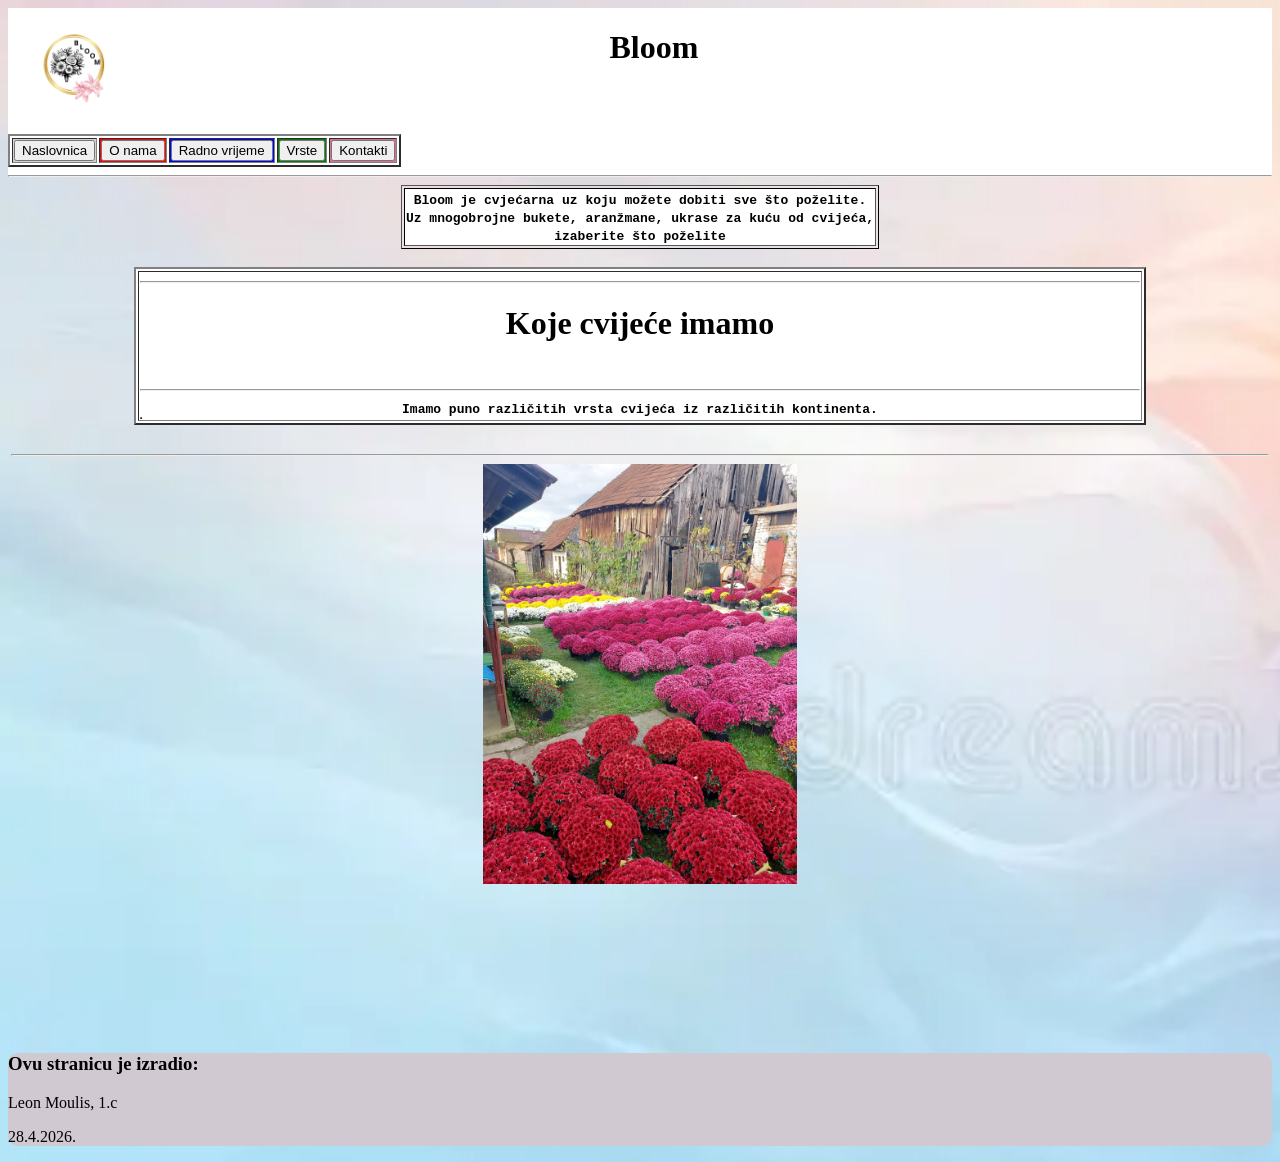
<file: gotova stranica bloom-20260526T140212Z-3-001/gotova stranica bloom/index.html>
<!DOCTYPE html>
<html>
<head>
<title>Cvjećarna Bloom</title>
<meta charset="UTF-8">
<link rel="stylesheet" href="back2.css">
</head>
<div style="background-color:white">
<head align="center">
<div class="F">
<img id="2" src="B.png" height="10%" width="10%">
<h1>Bloom</h1>
</div>
</head>
<head>
<table style="background-color:#FFFFFF" border="2">
<tbody style="background-color:lightgray">
 <tr>
  <th><button>Naslovnica</button></th>
  <th style="background-color:red"><a href="onama.html"><button>O nama</button></a></th>
  <th style="background-color:blue"><a href="radnovrijemebloom.html"><button>Radno vrijeme</button></a></th>
  <th style="background-color:green"><a href="bloom1.html"><button>Vrste</button></a></th>
  <th style="background-color:palevioletred"><a href="kontakti.html"><button>Kontakti</button></a></th>
 </tr>
</tbody>
</table>
</head>
<hr>
</div>
<body>
<head>
  <tbody>
   <tr>
   <th width="3000">
   <table class="clr" align="center" border="1">
   <tbody style="background-color:white">
    <tr>
	<th><tt>Bloom je cvjećarna uz koju možete dobiti sve što poželite.<br> Uz mnogobrojne bukete, aranžmane, ukrase za kuću od cvijeća, <br>izaberite što poželite</tt></th>
     </tr>
   </tbody>
   </table>
  </table>
 <br>
  <body>
<head>
 <table align="center" style="background-color:#FFFFFF" border="2">
  <tbody>
   <th width="1000">
   <table border="1">
   <tbody style="background-color:white">
    <tr>
    <hr><h1 align="center">Koje cvijeće imamo</h1></hr>
	<br>
	<hr><tt>Imamo puno različitih vrsta cvijeća iz različitih kontinenta.</tt></hr>
	</th>
   </tr>
  </tbody>
  </tbody>
 </table>
 </table>
</head>
<head>
 <table>
  <tbody>
	<br>
	<th width="fixed">
	<hr><img src="cvijece5.jpg" class="cv"></hr>
    </tr>
   </tbody>
   </table>
  </th>
</body>
<body>
<br>
<br>
<br>
<br>
<br>
<br>
<br>
<br>
<footer>
<div id="end">
<h3>Ovu stranicu je izradio:</h3>
<p>Leon Moulis, 1.c</p>
<p>28.4.2026.</p>
</div>
</footer>
</body>
</html>
</file>
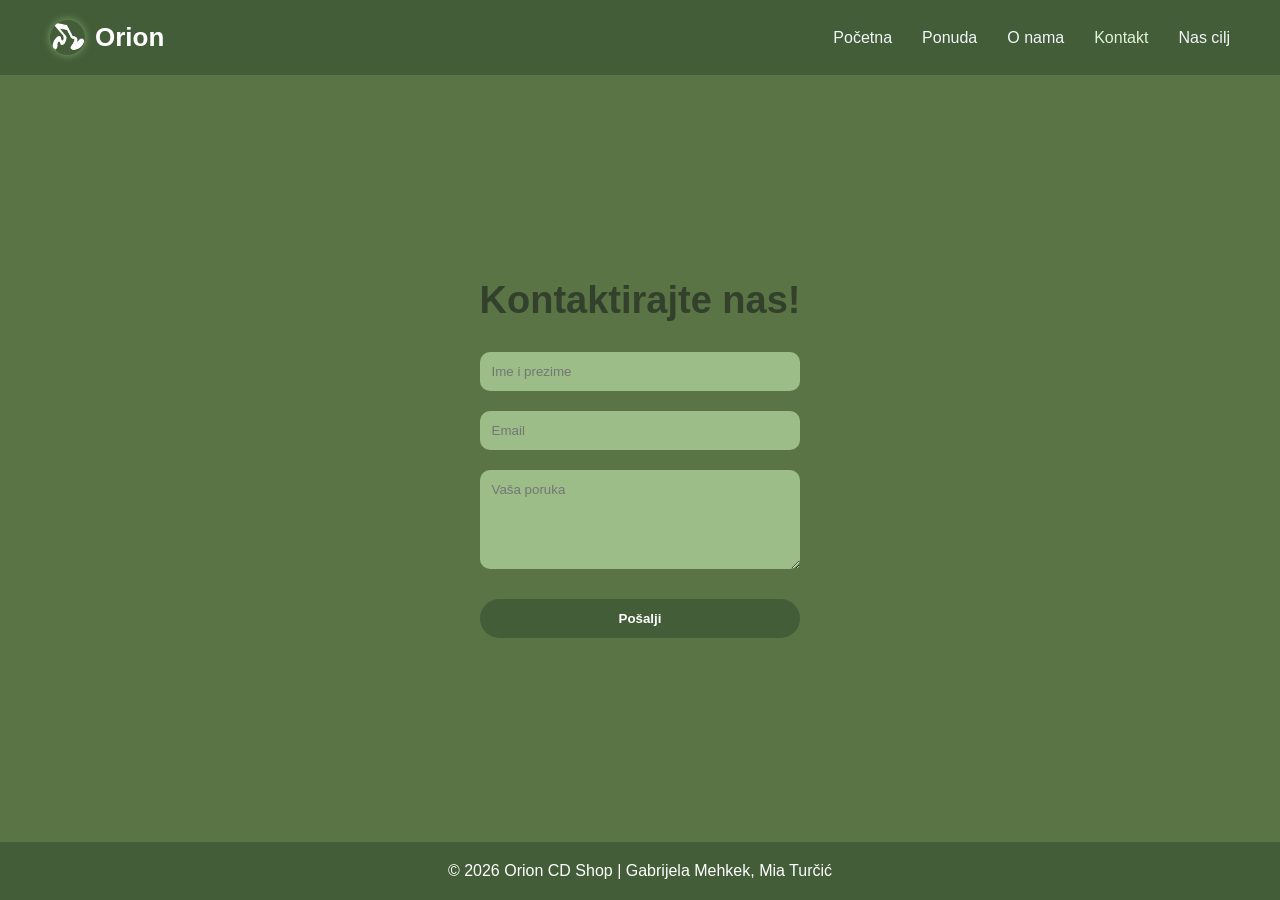
<file: kontakt.html>
<!DOCTYPE html>
<head>
    <title>Kontakt | SoundWave</title>
    <link rel="stylesheet" href="cdshop.css">
</head>
<body>

<header>
    <div class="logo">
    <img src="logoorion.png" alt="Orion logo">
    <span>Orion</span>
    </div>
    <nav>
        <ul>
            <li><a href="pocetnastranicashoporion.html">Početna</a></li>
            <li><a href="ponuda.html">Ponuda</a></li>
            <li><a href="onama.html">O nama</a></li>
            <li><a href="kontakt.html" class="active">Kontakt</a></li>
            <li><a href="nascilj.html">Nas cilj</a></li>
        </ul>
    </nav>
</header>

<section class="contact">
    <h1>Kontaktirajte nas!</h1>
    <form>
        <input type="text" placeholder="Ime i prezime" required>
        <input type="email" placeholder="Email" required>
        <textarea placeholder="Vaša poruka" rows="5" required></textarea>
        <button type="submit">Pošalji</button>
    </form>
</section>

<footer>
    <p>© 2026 Orion CD Shop | Gabrijela Mehkek, Mia Turčić</p>
</footer>

</body>
</html>
</file>
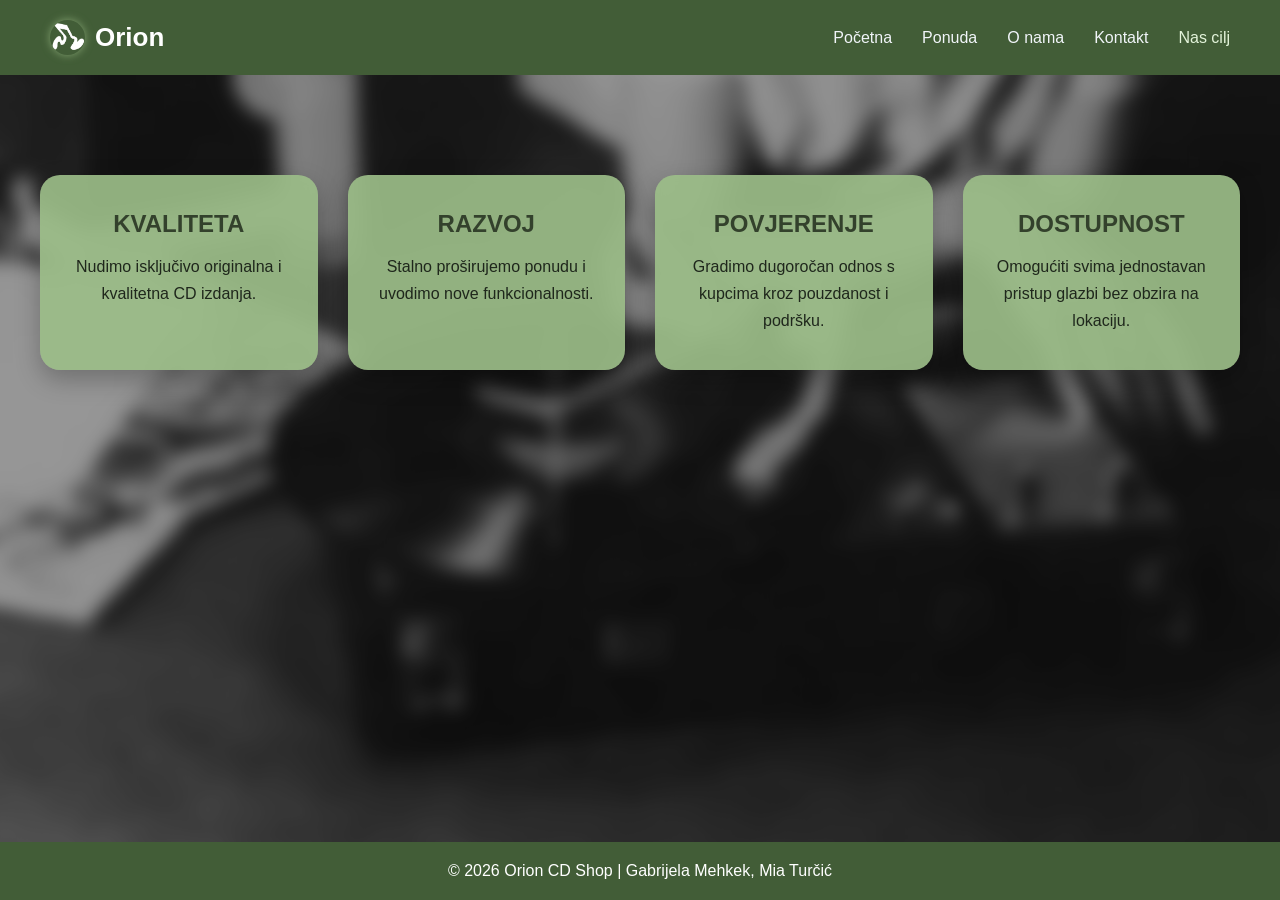
<file: nascilj.html>
<!DOCTYPE html>
<html>
    <head> 
    <title>Naš cilj | Orion</title>
    <link rel="stylesheet" href="cdshop.css">
    </head>
    <body>
    <header>
    <div class="logo">
    <img src="logoorion.png" alt="Orion logo">
    <span>Orion</span>
    </div>
    <nav>
        <ul>
            <li><a href="pocetnastranicashoporion.html">Početna</a></li>
            <li><a href="ponuda.html">Ponuda</a></li>
            <li><a href="onama.html">O nama</a></li>
            <li><a href="kontakt.html">Kontakt</a></li>
            <li><a href="nascilj.html" class="active">Nas cilj</a></li>
        </ul>
    </nav>
</header>
<section class="goal">
    <div class="goal-bg"></div>

    <div class="goal-container">

        <div class="goal-box">
            <h3>KVALITETA</h3>
            <p>Nudimo isključivo originalna i kvalitetna CD izdanja.</p>
        </div>

        <div class="goal-box">
            <h3>RAZVOJ</h3>
            <p>Stalno proširujemo ponudu i uvodimo nove funkcionalnosti.</p>
        </div>

        <div class="goal-box">
            <h3>POVJERENJE</h3>
            <p>Gradimo dugoročan odnos s kupcima kroz pouzdanost i podršku.</p>
        </div>

        <div class="goal-box">
            <h3>DOSTUPNOST</h3>
            <p>Omogućiti svima jednostavan pristup glazbi bez obzira na lokaciju.</p>
        </div>

    </div>
</section>


<footer>
    <p>© 2026 Orion CD Shop | Gabrijela Mehkek, Mia Turčić</p>
</footer>

</body>
</html>
</file>
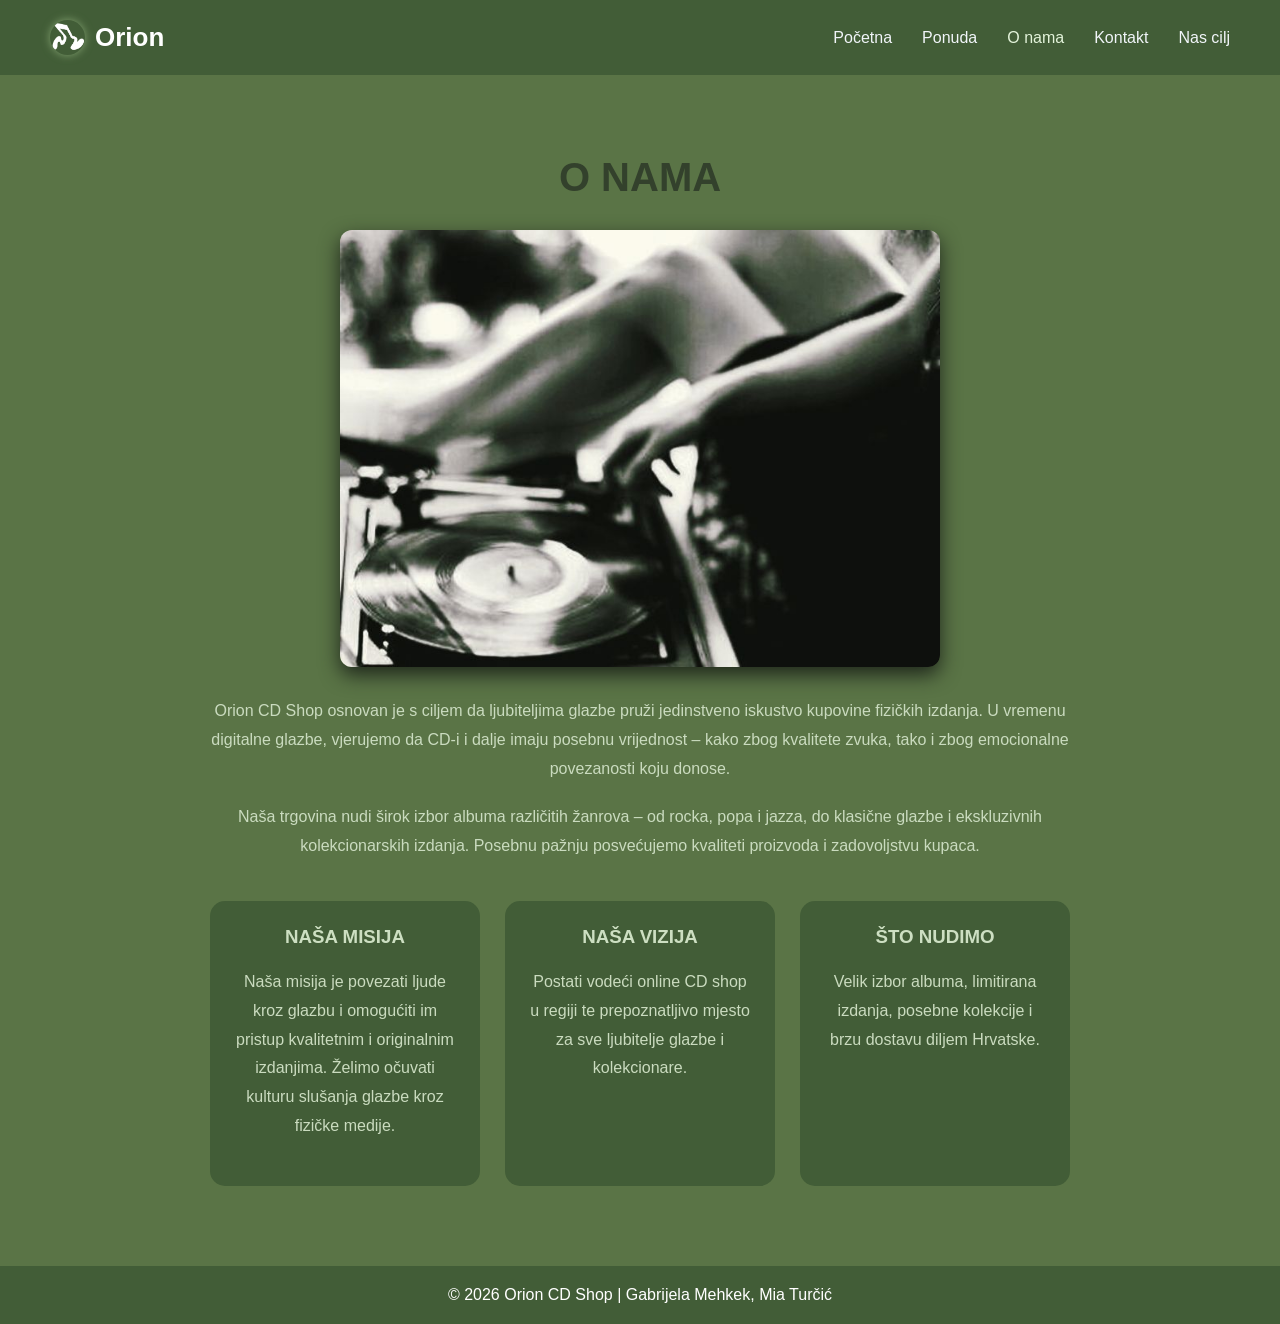
<file: onama.html>
<!DOCTYPE html>
<html>
<head>
    <title>O nama | SoundWave</title>
    <link rel="stylesheet" href="cdshop.css">
</head>
<body>

<header>
     <div class="logo">
    <img src="logoorion.png" alt="Orion logo">
    <span>Orion</span>
    </div>
    <nav>
        <ul>
           <li><a href="pocetnastranicashoporion.html">Početna</a></li>
            <li><a href="ponuda.html">Ponuda</a></li>
            <li><a href="onama.html" class="active">O nama</a></li>
            <li><a href="kontakt.html">Kontakt</a></li>
            <li><a href="nascilj.html">Nas cilj</a></li>
        </ul>
    </nav>
</header>

<section class="about">
    <h1>O NAMA</h1>

    <img src="cd.jpg" alt="Naša trgovina" class="about-img">

    <p>
        Orion CD Shop osnovan je s ciljem da ljubiteljima glazbe pruži jedinstveno iskustvo kupovine fizičkih izdanja.
        U vremenu digitalne glazbe, vjerujemo da CD-i i dalje imaju posebnu vrijednost – kako zbog kvalitete zvuka,
        tako i zbog emocionalne povezanosti koju donose.
    </p>

    <p>
        Naša trgovina nudi širok izbor albuma različitih žanrova – od rocka, popa i jazza, do klasične glazbe i
        ekskluzivnih kolekcionarskih izdanja. Posebnu pažnju posvećujemo kvaliteti proizvoda i zadovoljstvu kupaca.
    </p>

    <div class="about-grid">
        <div class="about-card">
            <h3>NAŠA MISIJA</h3>
            <p>
                Naša misija je povezati ljude kroz glazbu i omogućiti im pristup kvalitetnim i originalnim izdanjima.
                Želimo očuvati kulturu slušanja glazbe kroz fizičke medije.
            </p>
        </div>

        <div class="about-card">
            <h3>NAŠA VIZIJA</h3>
            <p>
                Postati vodeći online CD shop u regiji te prepoznatljivo mjesto za sve ljubitelje glazbe i kolekcionare.
            </p>
        </div>

        <div class="about-card">
            <h3>ŠTO NUDIMO</h3>
            <p>
                Velik izbor albuma, limitirana izdanja, posebne kolekcije i brzu dostavu diljem Hrvatske.
            </p>
        </div>

</section>

<footer>
    <p>© 2026 Orion CD Shop | Gabrijela Mehkek, Mia Turčić</p>
</footer>

</body>
</html>
</file>
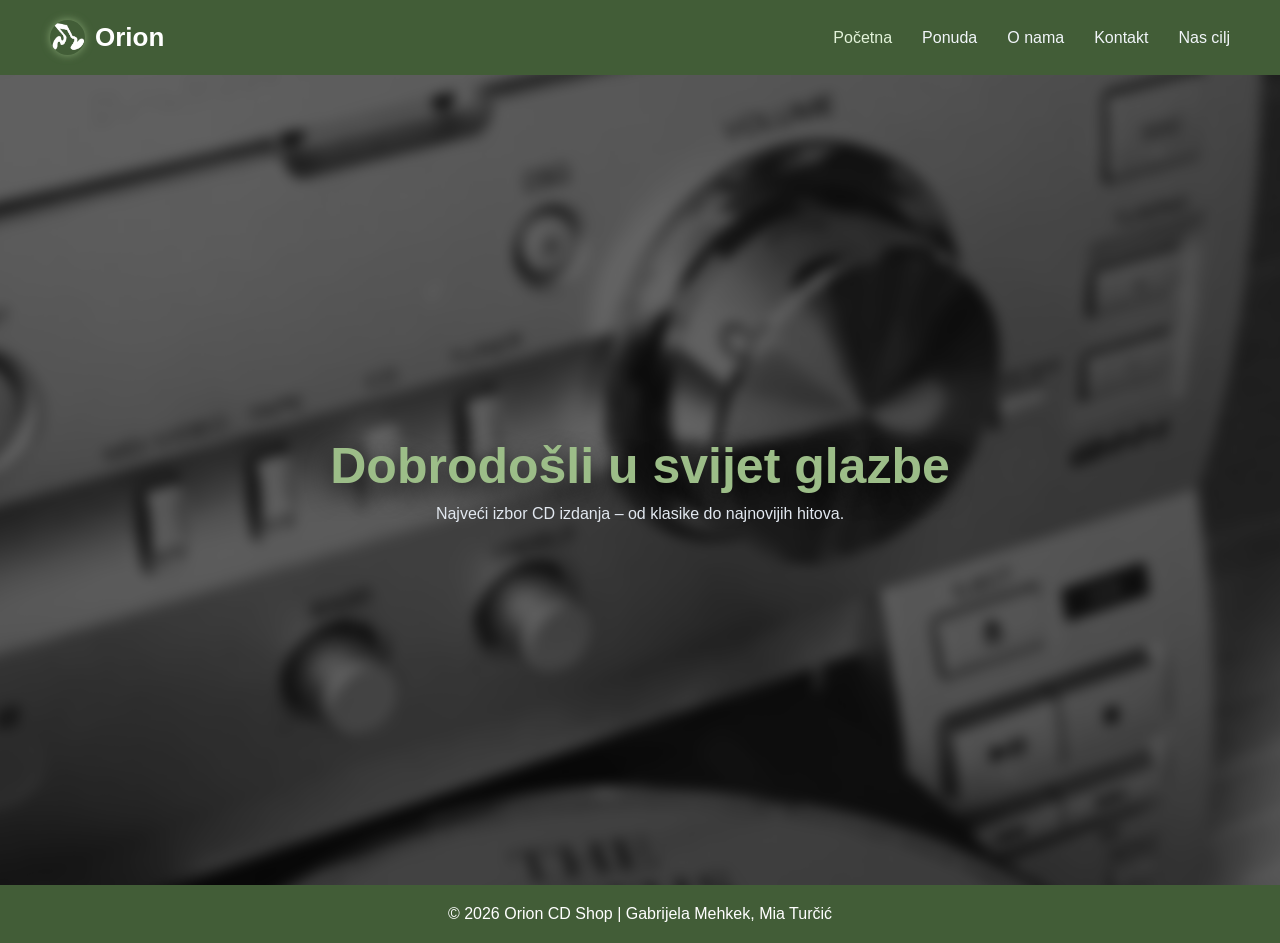
<file: pocetnastranicashoporion.html>
<!DOCTYPE html>
<head>
    <meta name="viewport" content="width=device-width, initial-scale=1.0">
    <title>SoundWave CD Shop</title>
    <link rel="stylesheet" href="cdshop.css">
</head>
<body>

<header>
    <div class="logo">
    <img src="logoorion.png" alt="Orion logo">
    <span>Orion</span>
    </div>
    <nav>
        <ul>
            <li><a href="pocetnastranicashoporion.html" class="active">Početna</a></li>
            <li><a href="ponuda.html">Ponuda</a></li>
            <li><a href="onama.html">O nama</a></li>
            <li><a href="kontakt.html">Kontakt</a></li>
            <li><a href="nascilj.html">Nas cilj</a></li>
        </ul>
    </nav>
</header>

<section class="hero">
    <div class="hero-text">
        <h1>Dobrodošli u svijet glazbe</h1>
        <p>Najveći izbor CD izdanja – od klasike do najnovijih hitova.</p>
        <a href="thesmijts.jpg"></a>
    </div>
</section>



<footer>
    <p>© 2026 Orion CD Shop | Gabrijela Mehkek, Mia Turčić</p>
</footer>

</body>
</html>
</file>
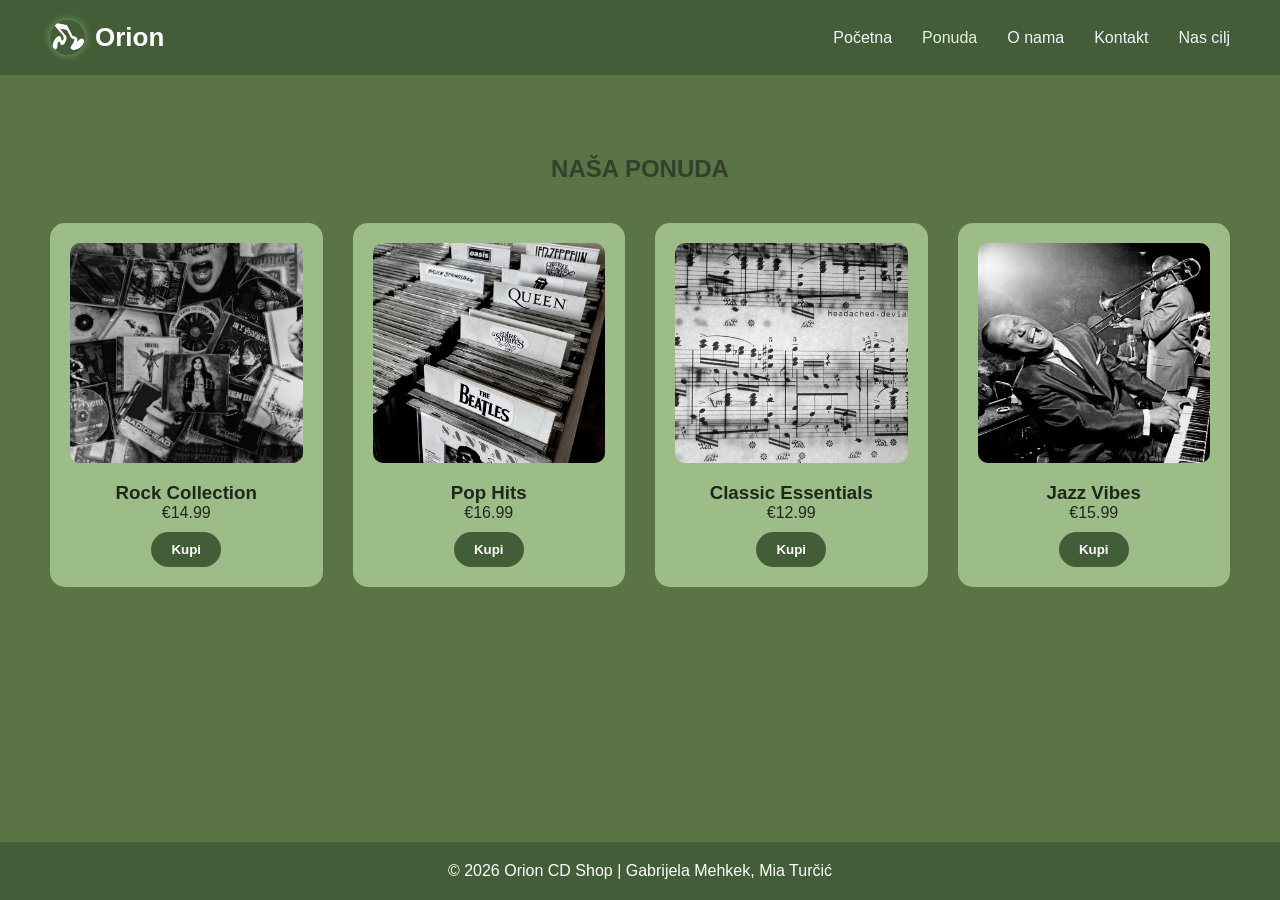
<file: ponuda.html>
<!DOCTYPE html>
<head>
    <title>Ponuda | SoundWave</title>
    <link rel="stylesheet" href="cdshop.css">
</head>
<body>

<header>
     <div class="logo">
    <img src="logoorion.png" alt="Orion logo">
    <span>Orion</span>
    </div>
    <nav>
        <ul>
            <li><a href="pocetnastranicashoporion.html">Početna</a></li>
            <li><a href="ponuda.html" class="active">Ponuda</a></li>
            <li><a href="onama.html">O nama</a></li>
            <li><a href="kontakt.html">Kontakt</a></li>
            <li><a href="nascilj.html">Nas cilj</a></li>
        </ul>
    </nav>
</header>

<section class="shop">
    <h1>NAŠA PONUDA</h1>
    <div class="product-grid">
        <div class="product-card">
            <img src="rock.jpg" alt="rock collection">
            <h3>Rock Collection</h3>
            <p>€14.99</p>
            <button>Kupi</button>
        </div>
        <div class="product-card">
            <img src="pop.jpg" alt="pop hits">
            <h3>Pop Hits</h3>
            <p>€16.99</p>
            <button>Kupi</button>
        </div>
        <div class="product-card">
            <img src="classical.jpg" alt="classical essentials">
            <h3>Classic Essentials</h3>
            <p>€12.99</p>
            <button>Kupi</button>
        </div>
        <div class="product-card">
            <img src="jazz.jpg" alt="jazz vibes">
            <h3>Jazz Vibes</h3>
            <p>€15.99</p>
            <button>Kupi</button>
        </div>
    </div>
</section>

<footer>
    <p>© 2026 Orion CD Shop | Gabrijela Mehkek, Mia Turčić</p>
</footer>

</body>
</html>
</file>
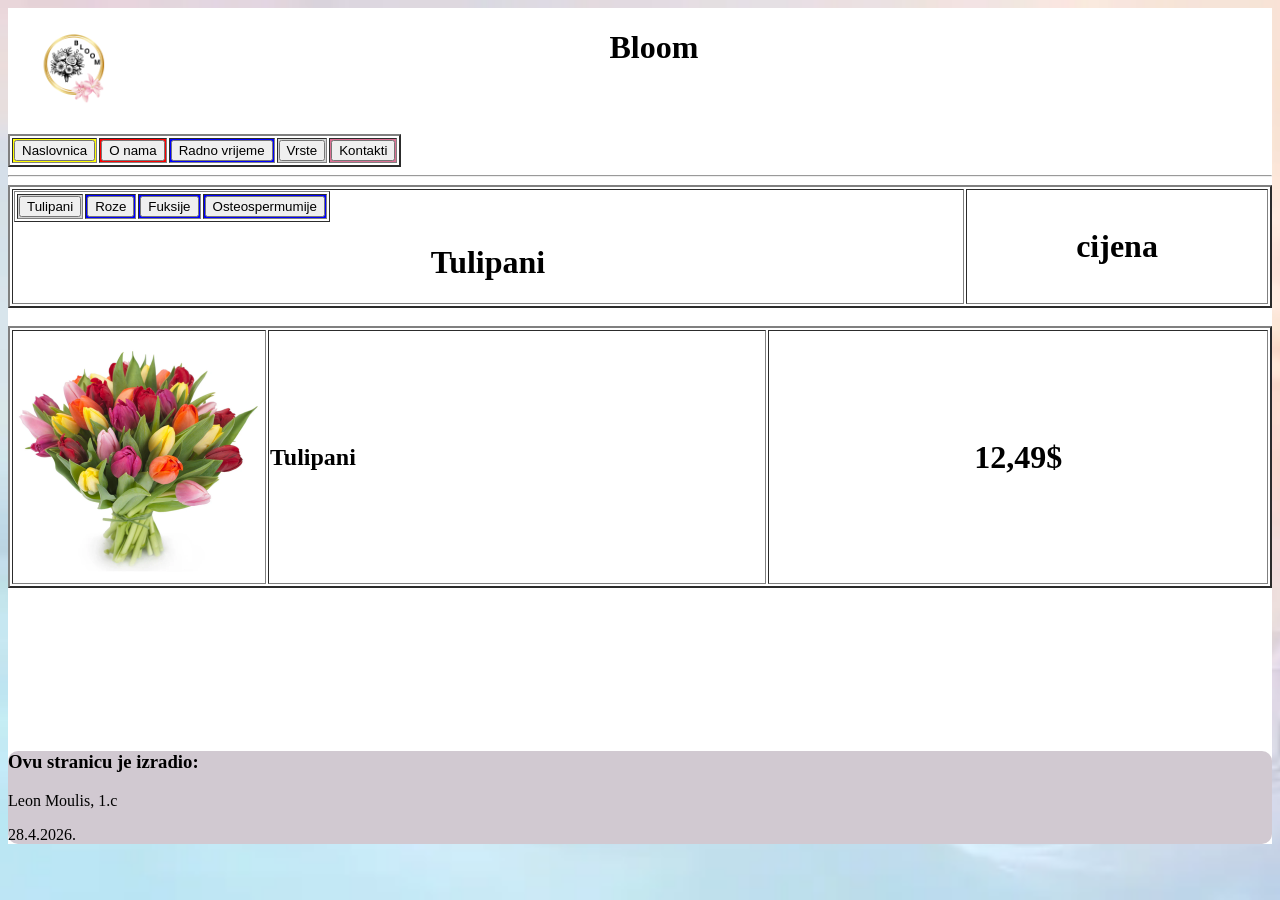
<file: gotova stranica bloom-20260526T140212Z-3-001/gotova stranica bloom/bloom1.html>
<!DOCTYPE html>
<html>
<head>
<title>Bloom</title>
<meta charset="UTF-8">
<link rel="stylesheet" href="back.css">
<body>
</head>
<div style="background-color:white">
<head align="center">
<div class="F">
<img id="2" src="B.png" height="10%" width="10%">
<h1>Bloom</h1>
</div>
</head>
<table style="background-color:#FFFFFF" border="2">
<tbody style="background-color:lightgray">
 <tr>
  <th style="background-color:yellow"><a href="index.html"><button>Naslovnica</button></a></th>
  <th style="background-color:red"><a href="onama.html"><button>O nama</button></a></th>
  <th style="background-color:blue"><a href="radnovrijemebloom.html"><button>Radno vrijeme</button></a></th>
  <th><button>Vrste</button></th>
  <th style="background-color:palevioletred"><a href="kontakti.html"><button>Kontakti</button></a></th>
 </tr>
</tbody>
</table>
</body>
<hr>
<body style="background-color:white">
<head>
 <table style="background-color:#FFFFFF" border="2">
  <tbody>
   <tr>
   <th width="3000">
   <table border="1">
   <tbody style="background-color:lightgray">
    <tr>
     <th><button>Tulipani</button></th>
     <th style="background-color:blue"><a href="roza.html"><button>Roze</button></a></th>
      <th style="background-color:blue"><a href="fuksije.html"><button>Fuksije</button></a></th>
     <th style="background-color:blue"><a href="osteospermumije.html"><button>Osteospermumije</button></a></th>
    </tr>
   </tbody>
   </table>
   <h1 align="center">Tulipani</h1>
  <th width="1000">
   <h1>cijena</h1>
   </th>
   </th>
   </tr>
 </tbody>
 </table>
 <br>
 <table style="background-color:#FFFFFF" border="2">
  <tbody>
   <tr>
   <th>
   <img width="250px" src="a.webp" align="left">
   </th>
   <th align="left" width="1000">
   <h2 class="bruh">Tulipani</h2>
   </th>
   <th width="1000">
   <h1>12,49$</h1>
   </th>
   </tr>
 </tbody>
 </table>
 </head>
 </body>
 <body>
<br>
<br>
<br>
<br>
<br>
<br>
<br>
<br>
<footer>
<div id="end">
<h3>Ovu stranicu je izradio:</h3>
<p>Leon Moulis, 1.c</p>
<p>28.4.2026.</p>
</div>
</footer>
</body>
 </html>
</file>
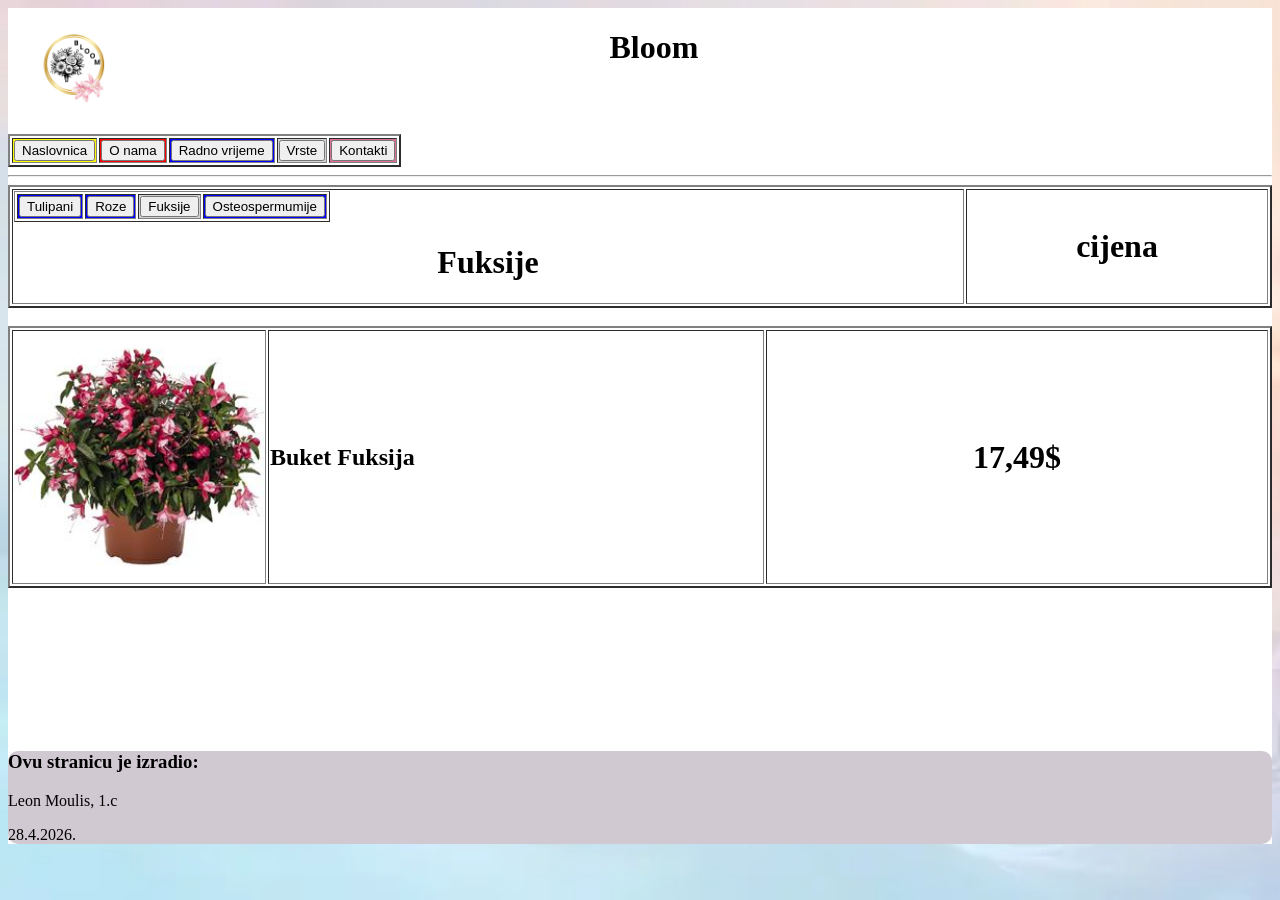
<file: gotova stranica bloom-20260526T140212Z-3-001/gotova stranica bloom/fuksije.html>
<!DOCTYPE html>
<html>
<head>
<title>Bloom</title>
<link rel="stylesheet" href="back.css">
<meta charset="UTF-8">
<body>
</head>
<div style="background-color:white">
<head align="center">
<div class="F">
<img id="2" src="B.png" height="10%" width="10%">
<h1>Bloom</h1>
</div>
</head>
<table style="background-color:#FFFFFF" border="2">
<tbody style="background-color:lightgray">
 <tr>
  <th style="background-color:yellow"><a href="index.html"><button>Naslovnica</button></a></th>
  <th style="background-color:red"><a href="onama.html"><button>O nama</button></a></th>
  <th style="background-color:blue"><a href="radnovrijemebloom.html"><button>Radno vrijeme</button></a></th>
  <th><button>Vrste</button></th>
  <th style="background-color:palevioletred"><a href="kontakti.html"><button>Kontakti</button></a></th>
 </tr>
</tbody>
</table>
</body>
<hr>
<body style="background-color:white">
<head>
 <table style="background-color:#FFFFFF" border="2">
  <tbody>
   <tr>
   <th width="3000">
   <table border="1">
   <tbody style="background-color:lightgray">
    <tr>
      <th style="background-color:blue"><a href="bloom1.html"><button>Tulipani</button></a></th>
     <th style="background-color:blue"><a href="roza.html"><button>Roze</button></a></th>
     <th><button>Fuksije</button></th>
     <th style="background-color:blue"><a href="osteospermumije.html"><button>Osteospermumije</button></a></th>
    </tr>
   </tbody>
   </table>
   <h1 align="center">Fuksije</h1>
   <th width="1000">
   <h1>cijena</h1>
   </th>
   </th>
   </tr>
 </tbody>
 </table>
 <br>
 <table style="background-color:#FFFFFF" border="2">
  <tbody>
   <tr>
   <th>
   <img width="250px" src="fuk.jpg" align="left">
   </th>
   <th align="left" width="1000">
   <h2 class="bruh">Buket Fuksija</h2>
   </th>
   <th width="1000">
   <h1>17,49$</h1>
   </th>
   </tr>
 </tbody>
 </table>
 </head>
 </body>
</div>
 <body>
<br>
<br>
<br>
<br>
<br>
<br>
<br>
<br>
<footer>
<div id="end">
<h3>Ovu stranicu je izradio:</h3>
<p>Leon Moulis, 1.c</p>
<p>28.4.2026.</p>
</div>
</footer>
</body>
 </html>
</file>
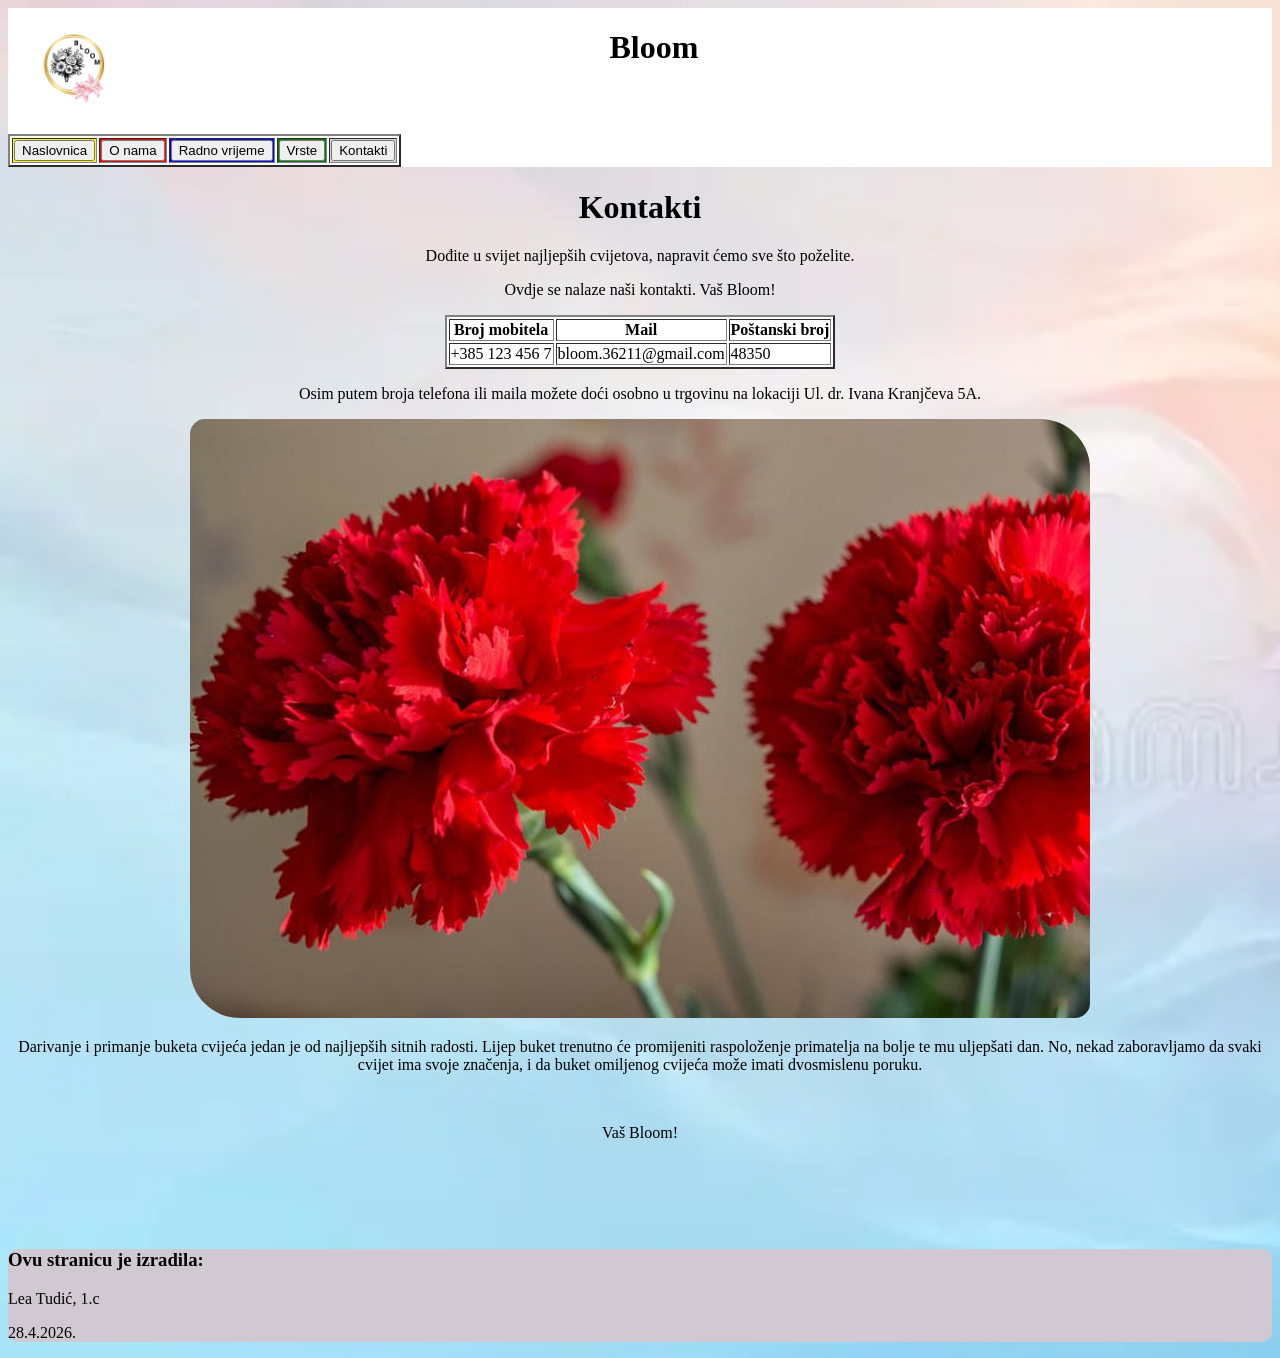
<file: gotova stranica bloom-20260526T140212Z-3-001/gotova stranica bloom/kontakti.html>
<!DOCTYPE html>
<html>
<head>
<link href="back.css" rel="stylesheet" media="all" type="text/css">
<title>Kontakti</title>
<meta charset="UTF-8">
</head>
<head>
<body>
<div style="background-color:white">
<head align="center">
<div class="F">
<img id="2" src="B.png" height="10%" width="10%">
<h1>Bloom</h1>
</div>
</head>
<table style="background-color:#FFFFFF" border="2">
<tbody style="background-color:lightgray">
 <tr>
  <th style="background-color:yellow"><a href="index.html"><button>Naslovnica</button></a></th>
  <th style="background-color:red"><a href="onama.html"><button>O nama</button></a></th>
  <th style="background-color:blue"><a href="radnovrijemebloom.html"><button>Radno vrijeme</button></a></th>
  <th style="background-color:green"><a href="bloom1.html"><button>Vrste</button></a></th>
  <th><button>Kontakti</button></th>
 </tr>
</tbody>
</table>
</head>
</div>
<body>
<center>
<h1>Kontakti</h1>
<p>Dođite u svijet najljepših cvijetova, napravit ćemo sve što poželite.</p>
</center>
<center>
<div>
<p>Ovdje se nalaze naši kontakti. Vaš Bloom! </p>
<table style="background-color:#FFFFFF" border="2px">
<tr>
<th>Broj mobitela</th>
<th>Mail</th>
<th>Poštanski broj</th>
</tr>
<tr>
<td>+385 123 456 7</td>
<td>bloom.36211@gmail.com</td>
<td>48350</td>
</tr>
</table>
<p>Osim putem broja telefona ili maila možete doći osobno u trgovinu na lokaciji Ul. dr. Ivana Kranjčeva 5A.<p> 
</div>
<img src="karanfil.jpg" style="border-radius: 15px 50px;">
<p>Darivanje i primanje buketa cvijeća jedan je od najljepših sitnih radosti. Lijep buket trenutno će promijeniti raspoloženje primatelja na bolje te mu uljepšati dan. No, nekad zaboravljamo da svaki cvijet ima svoje značenja, i da buket omiljenog cvijeća može imati dvosmislenu poruku.</p>
<br>
<footer>
<p>Vaš Bloom!</p>
</footer>
</center>
</body>
<body>
<br>
<br>
<br>
<br>
<footer>
<div id="end">
<h3>Ovu stranicu je izradila:</h3>
<p>Lea Tudić, 1.c</p>
<p>28.4.2026.</p>
</div>
</footer>
</body>
</html>
</file>
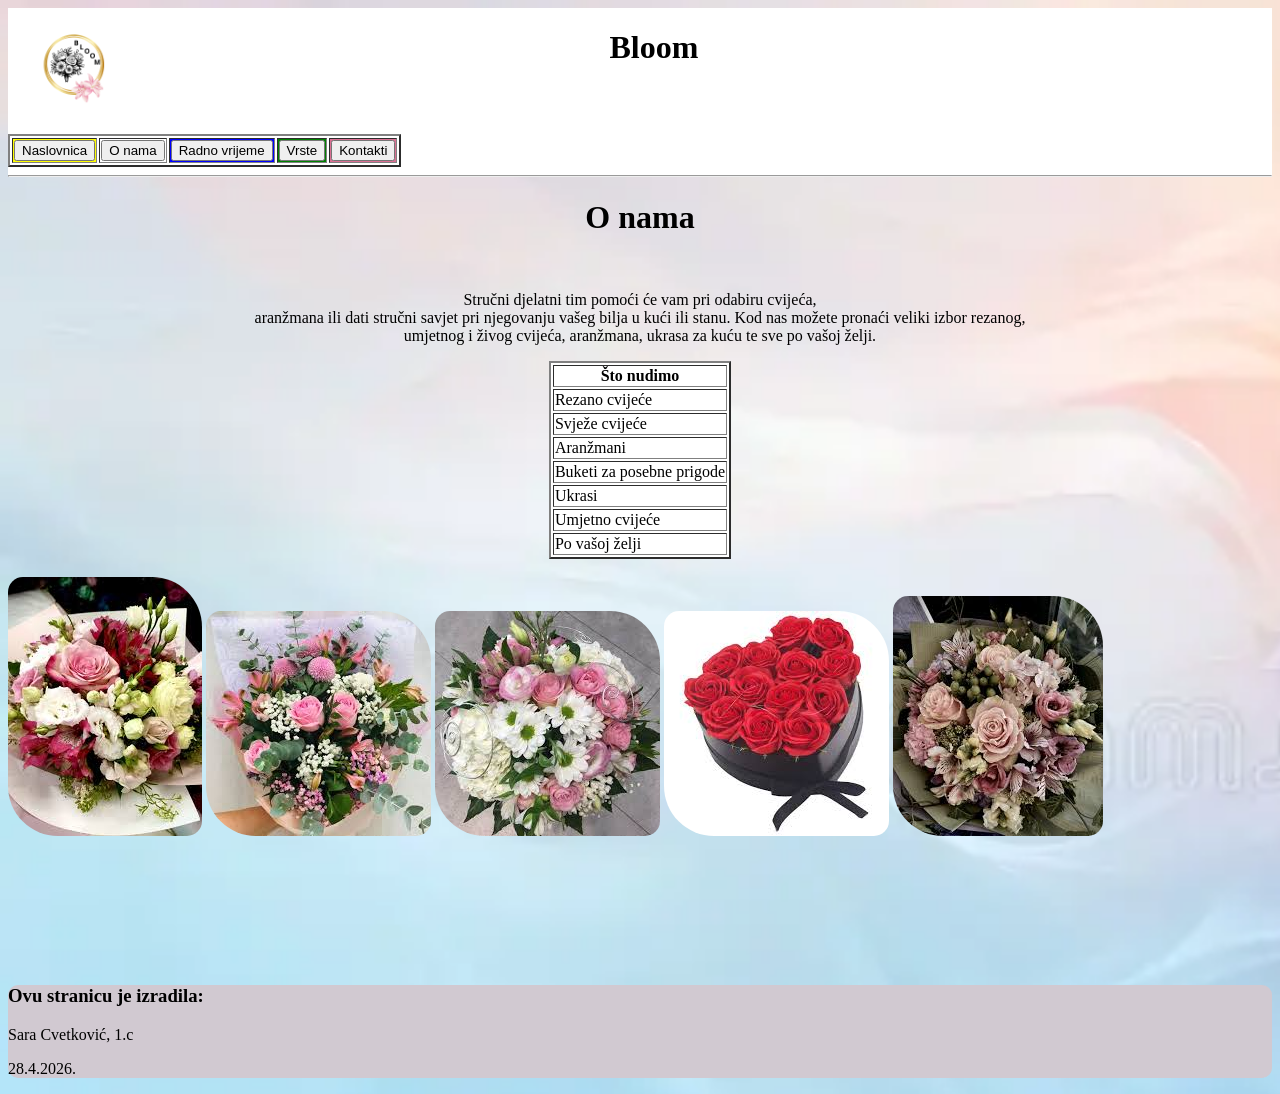
<file: gotova stranica bloom-20260526T140212Z-3-001/gotova stranica bloom/onama.html>
<!DOCTYPE html>
<html>
<head>
<title>O nama</title>
<meta charset="UTF-8">
<link rel="stylesheet" href="back.css">
</head>
<body>
</head>
<div style="background-color:white">
<head align="center">
<div class="F">
<img id="2" src="B.png" height="10%" width="10%">
<h1>Bloom</h1>
</div>
</head>
<table border="2">
<tbody>
 <tr>
  <th style="background-color:yellow"><a href="index.html"><button>Naslovnica</button></a></th>
  <th><button>O nama</button></th>
  <th style="background-color:blue"><a href="radnovrijemebloom.html"><button>Radno vrijeme</button></a></th>
  <th style="background-color:green"><a href="bloom1.html"><button>Vrste</button></a></th>
  <th style="background-color:palevioletred"><a href="kontakti.html"><button>Kontakti</button></a></th>
 </tr>
</tbody>
</table>
</body>
<hr>
</div>
<style>
p{color:black};
h1{color:black};
</style>
<center>
<h1>O nama</h1>
<br>
<p>Stručni djelatni tim pomoći će vam pri odabiru cvijeća,<br>
 aranžmana ili dati stručni savjet pri njegovanju vašeg bilja
 u kući ili stanu. Kod nas možete pronaći veliki izbor rezanog,<br>
 umjetnog i živog cvijeća, aranžmana, ukrasa za kuću te sve po vašoj želji.</p>
 <table style="background-color:white" border="2px">
 <tr>
 <th>Što nudimo</th>
 </tr>
 <tr>
 <td>Rezano cvijeće</td>
 </tr>
 <tr>
 <td>Svježe cvijeće</td>
 </tr>
 <tr>
 <td>Aranžmani</td>
 </tr>
 <tr>
 <td>Buketi za posebne prigode</td>
 </tr>
 <tr>
 <td>Ukrasi</td>
 </tr>
 <tr>
 <td>Umjetno cvijeće</td>
 </tr>
 <tr>
 <td>Po vašoj želji</td>
 </tr>
 </table>
 <br>
 </center>
 <img src="cvijece4.jpg" style="border-radius: 15px 50px;">
 <img src="cvijece3.jpg" style="border-radius: 15px 50px;">
 <img src="cvijece2.jpg" style="border-radius: 15px 50px;">
 <img src="cvijece.jpg" style="border-radius: 15px 50px;">
  <img src="buket.jpg" style="border-radius: 15px 50px;">
 </body>
 <body>
<br>
<br>
<br>
<br>
<br>
<br>
<br>
<br>
<footer>
<div id="end">
<h3>Ovu stranicu je izradila:</h3>
<p>Sara Cvetković, 1.c</p>
<p>28.4.2026.</p>
</div>
</footer>
</body>
 </html>
</file>
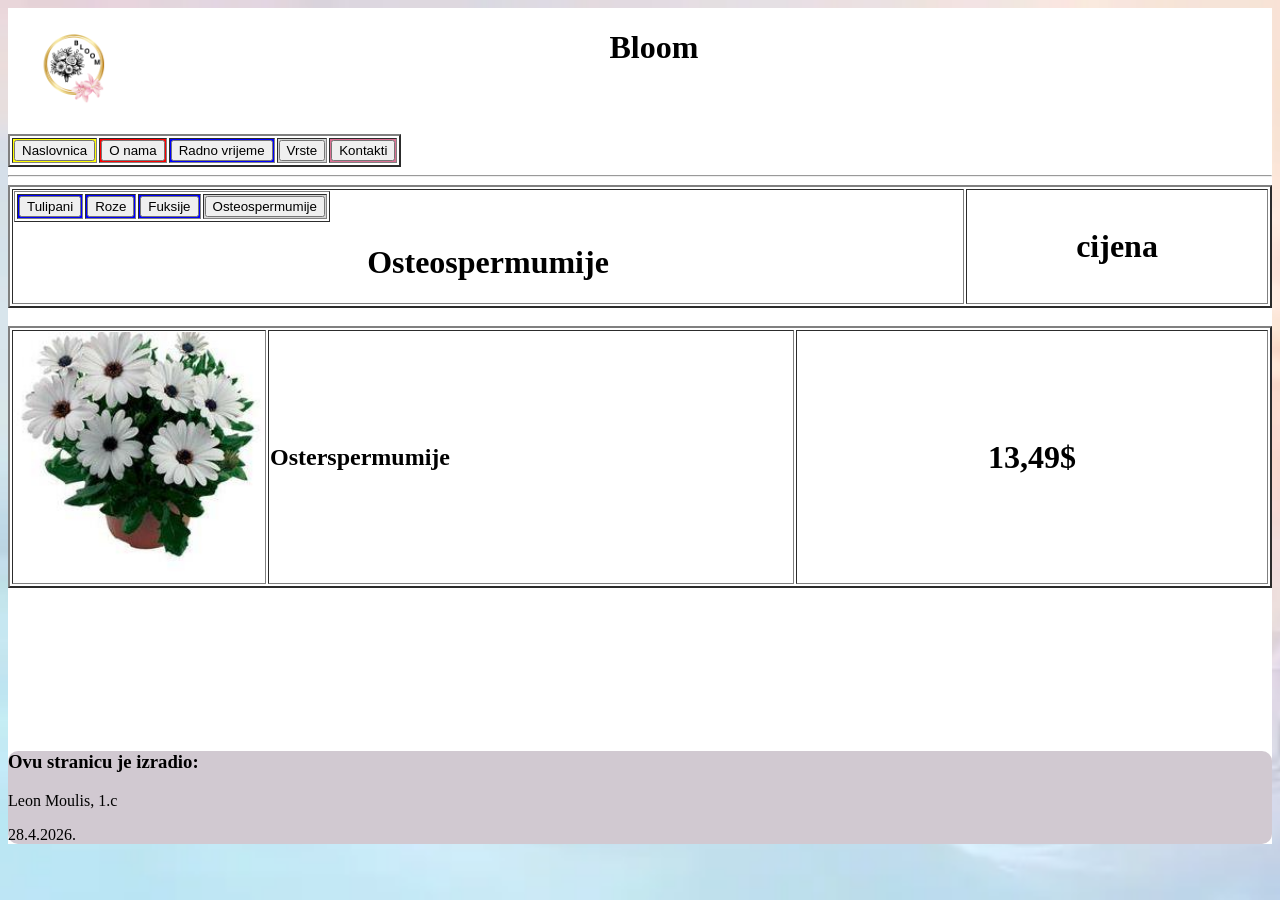
<file: gotova stranica bloom-20260526T140212Z-3-001/gotova stranica bloom/osteospermumije.html>
<!DOCTYPE html>
<html>
<title>Bloom</title>
<meta charset="UTF-8">
<link rel="stylesheet" href="back.css">
<body>
</head>
<div style="background-color:white">
<head align="center">
<div class="F">
<img id="2" src="B.png" height="10%" width="10%">
<h1>Bloom</h1>
</div>
</head>
<table style="background-color:#FFFFFF" border="2">
<tbody style="background-color:lightgray">
 <tr>
  <th style="background-color:yellow"><a href="index.html"><button>Naslovnica</button></a></th>
  <th style="background-color:red"><a href="onama.html"><button>O nama</button></a></th>
  <th style="background-color:blue"><a href="radnovrijemebloom.html"><button>Radno vrijeme</button></a></th>
  <th><button>Vrste</button></th>
  <th style="background-color:palevioletred"><a href="kontakti.html"><button>Kontakti</button></a></th>
 </tr>
</tbody>
</table>
</body>
<hr>
<body style="background-color:white">
<head>
 <table style="background-color:#FFFFFF" border="2">
  <tbody>
   <tr>
   <th width="3000">
   <table border="1">
   <tbody style="background-color:lightgray">
    <tr>
     <th style="background-color:blue"><a href="Bloom.html"><button>Tulipani</button></a></th>
     <th style="background-color:blue"><a href="Roza.html"><button>Roze</button></a></th>
     <th style="background-color:blue"><a href="Fuksije.html"><button>Fuksije</button></a></th>
     <th><button>Osteospermumije</button></th>
    </tr>
   </tbody>
   </table>
   <h1 align="center">Osteospermumije</h1>
   <th width="1000">
   <h1>cijena</h1>
   </th>
   </th>
   </tr>
 </tbody>
 </table>
 <br>
 <table style="background-color:#FFFFFF" border="2">
  <tbody>
   <tr>
   <th>
   <img width="250px" src="be.jpg" align="left">
   </th>
   <th align="left" width="1000">
   <h2 class="bruh">Osterspermumije</h2>
   </th>
   <th width="1000">
   <h1>13,49$</h1>
   </th>
   </tr>
 </tbody>
 </table>
 </head>
 </body>
 <body>
<br>
<br>
<br>
<br>
<br>
<br>
<br>
<br>
<footer>
<div id="end">
<h3>Ovu stranicu je izradio:</h3>
<p>Leon Moulis, 1.c</p>
<p>28.4.2026.</p>
</div>
</footer>
</body>
 </html>
</file>
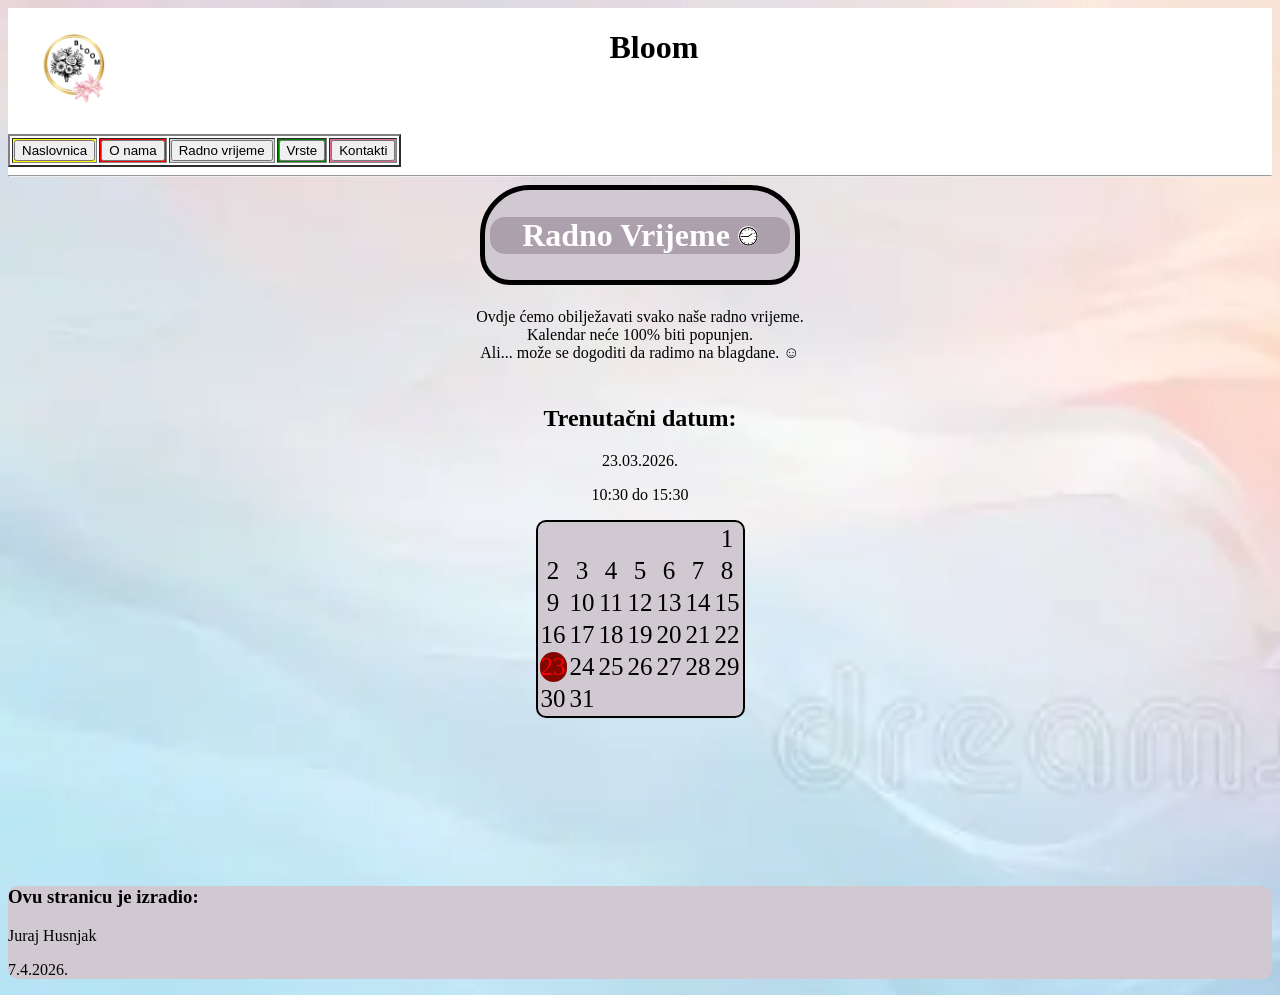
<file: gotova stranica bloom-20260526T140212Z-3-001/gotova stranica bloom/radnovrijemebloom.html>
<!DOCTYPE html>
<html>
<head>
<title>Bloom</title>
<meta charset="UTF-8">
</head>
<head>
<body>
</head>
<div style="background-color:white">
<head align="center">
<div class="F">
<img id="2" src="B.png" height="10%" width="10%">
<h1>Bloom</h1>
</div>
</head>
<table style="background-color:#FFFFFF" border="2">
<tbody style="background-color:lightgray">
 <tr>
  <th style="background-color:yellow"><a href="index.html"><button>Naslovnica</button></a></th>
  <th style="background-color:red"><a href="onama.html"><button>O nama</button></a></th>
  <th><button>Radno vrijeme</button></th>
  <th style="background-color:green"><a href="bloom1.html"><button>Vrste</button></a></th>
  <th style="background-color:palevioletred"><a href="kontakti.html"><button>Kontakti</button></a></th>
 </tr>
</tbody>
</table>
</head>
</body>
<hr>
</div>
<body>
<link href="bloom.css" rel="stylesheet" media="all" type="text/css" />
<div id="naslovnidiv" align="center">
<h1 class="prvinaslov">Radno Vrijeme <img class="Clock" src="clock.gif"></h1>
</div>
<br>
<p id="intro" align="center">Ovdje ćemo obilježavati svako naše radno vrijeme.<br>Kalendar neće 100% biti popunjen.<br>Ali... može se dogoditi da radimo na blagdane. ☺</p>
<br>
<div class="calendar" align="center">
<h2>Trenutačni datum:</h2>
<p>23.03.2026.</p>
<p>10:30 do 15:30</p>
<table class="solution">
<tbody>
<tr>
<td></td>
<td></td>
<td></td>
<td></td>
<td></td>
<td></td>
<td>1</td>
</tr>
<tr>
<td>2</td>
<td>3</td>
<td>4</td>
<td>5</td>
<td>6</td>
<td>7</td>
<td>8</td>
</tr>
<tr>
<td>9</td>
<td>10</td>
<td>11</td>
<td>12</td>
<td>13</td>
<td>14</td>
<td>15</td>
</tr>
<tr>
<td>16</td>
<td>17</td>
<td>18</td>
<td>19</td>
<td>20</td>
<td>21</td>
<td>22</td>
</tr>
<tr>
<td id="current-day">23</td>
<td>24</td>
<td>25</td>
<td>26</td>
<td>27</td>
<td>28</td>
<td>29</td>
</tr>
<tr>
<td>30</td>
<td>31</td>
<td></td>
<td></td>
<td></td>
<td></td>
<td></td>
</tr>
</tbody>
</table>
</div>
<br>
<br>
<br>
<br>
<br>
<br>
<br>
<br>
<footer>
<div id="end">
<h3>Ovu stranicu je izradio:</h3>
<p>Juraj Husnjak</p>
<p>7.4.2026.</p>
</div>
</footer>
</body>
</html>
</file>
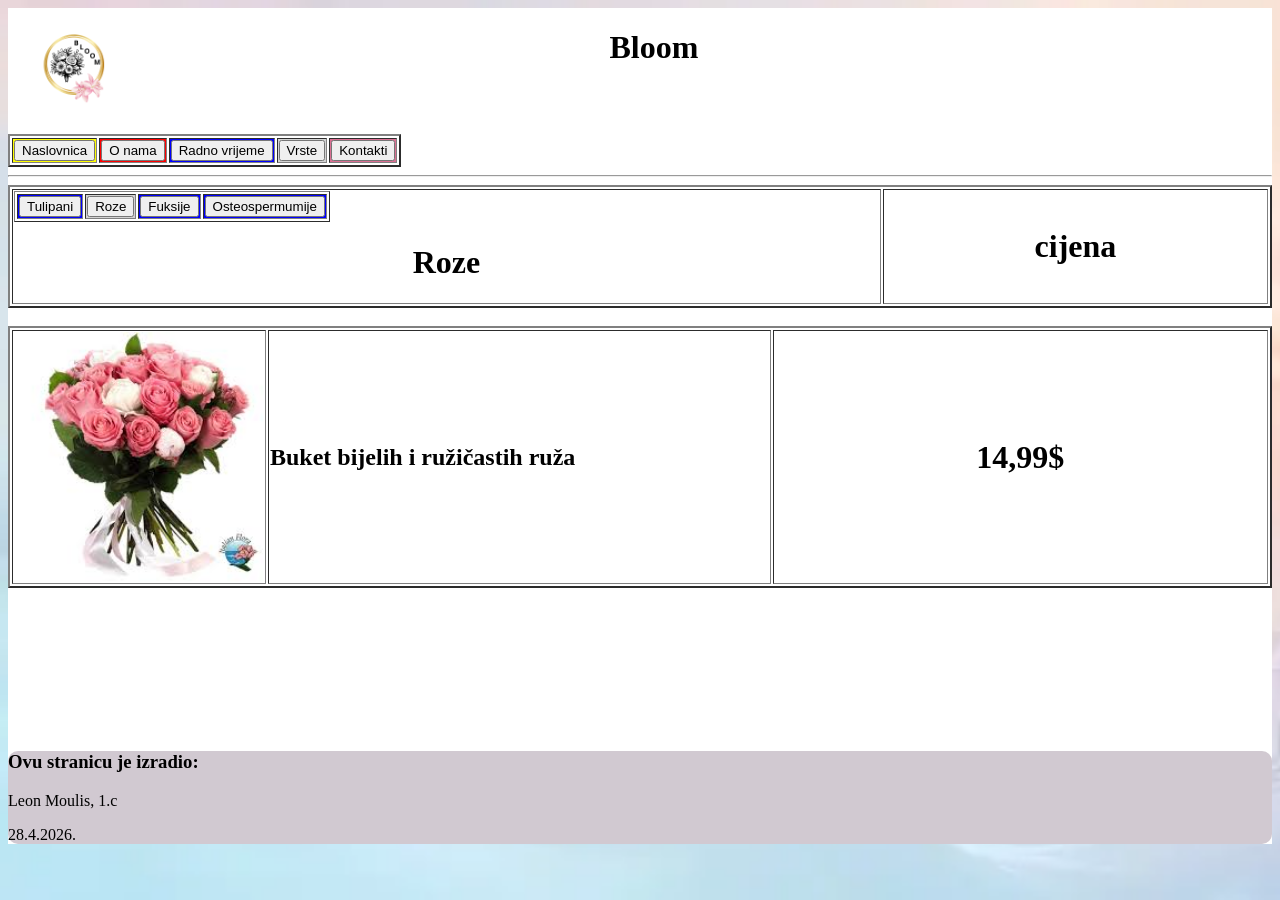
<file: gotova stranica bloom-20260526T140212Z-3-001/gotova stranica bloom/roza.html>
<!DOCTYPE html>
<html>
<title>Bloom</title>
<meta charset="UTF-8">
<link rel="stylesheet" href="back.css">
<body>
</head>
<div style="background-color:white">
<head align="center">
<div class="F">
<img id="2" src="B.png" height="10%" width="10%">
<h1>Bloom</h1>
</div>
</head>
<table style="background-color:#FFFFFF" border="2">
<tbody style="background-color:lightgray">
 <tr>
  <th style="background-color:yellow"><a href="index.html"><button>Naslovnica</button></a></th>
  <th style="background-color:red"><a href="onama.html"><button>O nama</button></a></th>
  <th style="background-color:blue"><a href="radnovrijemebloom.html"><button>Radno vrijeme</button></a></th>
  <th><button>Vrste</button></th>
  <th style="background-color:palevioletred"><a href="kontakti.html"><button>Kontakti</button></a></th>
 </tr>
</tbody>
</table>
</body>
<hr>
<body style="background-color:white">
<head>
 <table style="background-color:#FFFFFF" border="2">
  <tbody>
   <tr>
   <th width="2000">
   <table border="1">
   <tbody style="background-color:lightgray">
    <tr>
     <th style="background-color:blue"><a href="bloom1.html"><button>Tulipani</button></a></th>
     <th><button>Roze</button></th>
     <th style="background-color:blue"><a href="fuksije.html"><button>Fuksije</button></a></th>
     <th style="background-color:blue"><a href="osteospermumije.html"><button>Osteospermumije</button></a></th>
    </tr>
   </tbody>
   </table>
   <h1 align="center">Roze</h1>
   <th width="1000">
   <h1>cijena</h1>
   </th>
   </th>
   </tr>
 </tbody>
 </table>
 <br>
 <table style="background-color:#FFFFFF" border="2">
  <tbody>
   <tr>
   <th>
   <img width="250px" src="rozah.jpg" align="left">
   </th>
   <th align="left" width="1000">
   <h2 class="bruh">Buket bijelih i ružičastih ruža</h2>
   </th>
   <th width="1000">
   <h1>14,99$</h1>
   </th>
   </tr>
 </tbody>
 </table>
 </head>
 </body>
</div>
 <body>
<br>
<br>
<br>
<br>
<br>
<br>
<br>
<br>
<footer>
<div id="end">
<h3>Ovu stranicu je izradio:</h3>
<p>Leon Moulis, 1.c</p>
<p>28.4.2026.</p>
</div>
</footer>
</body>
 </html>
</file>
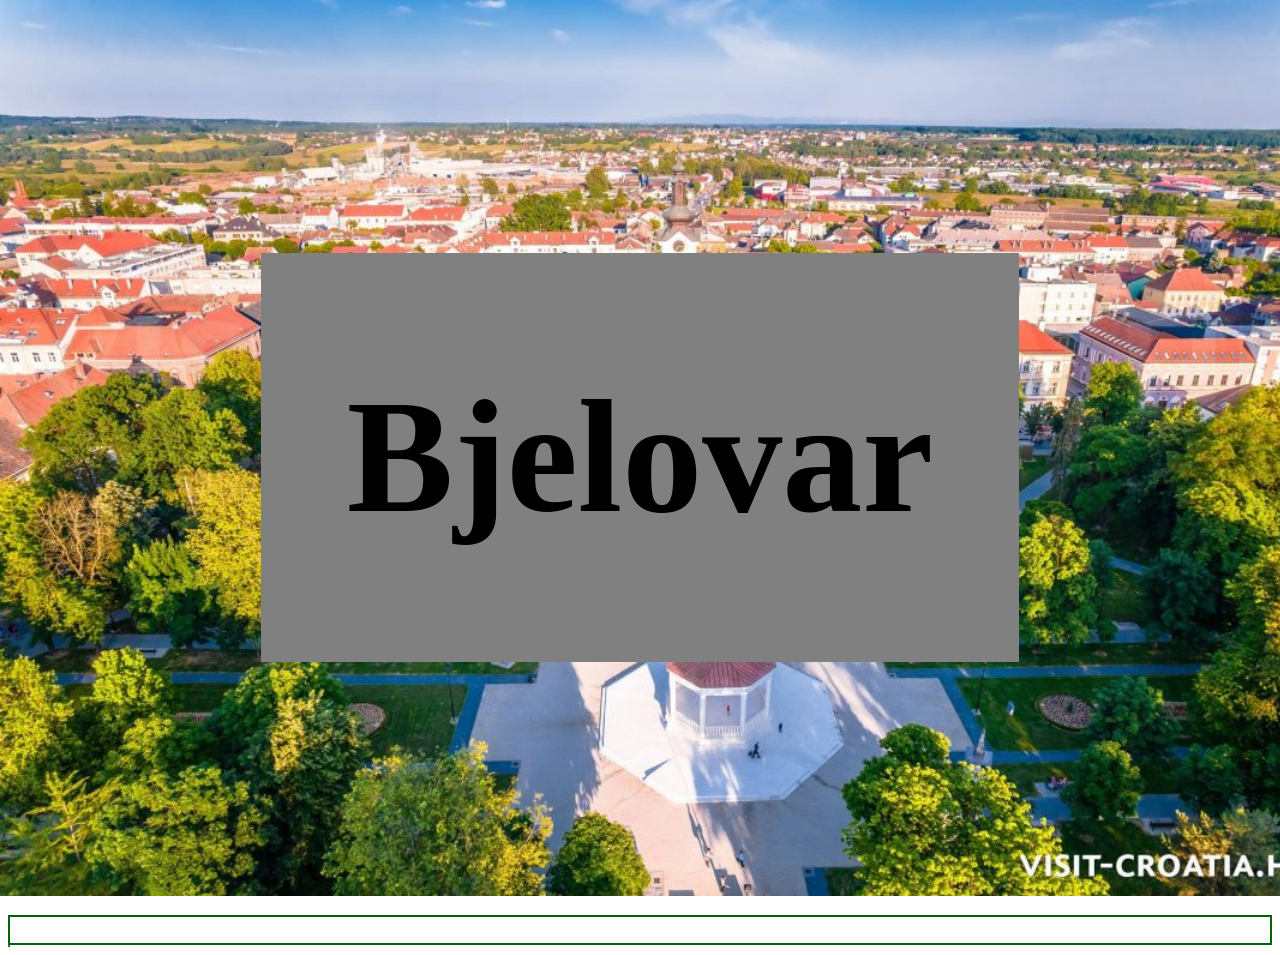
<file: gotova stranica bloom-20260526T140212Z-3-001/Osnovni Zadatak/Mr_Zadatak.html>
<!DOCTYPE html>
<html>
 <head>
  <title>Bjelovar</title>
  <link rel="stylesheet" href="Mr_Zadatak.css">
</head>
 <body class="slika">
 <div class="st">
 <h1>Bjelovar</h1>
 </div>
</body>
 <body>
  <table border="1px">
  <div class="pr">
    <p></p>
    <link href="">
   </div>
  </table>
   <link href="">
</body>
</html>
</file>
<file: gotova stranica bloom-20260526T140212Z-3-001/gotova stranica bloom/back2.css>
html{
	background-image:url(florabg.jpg);
	background-repeat:no-repeat;
	background-size:2500px;
}
#2{
	background-image:url(B.png);
	background-repeat:no-repeat;
	padding:200px;
	background-position:left top;
	border:100px;
}
.F{
	  display: flex;
	  justify-content:left;
	  gap:475px
}
.clr{
	border-color:black;
}
.cv{
	width:25%;
}
.5{
	justify-content:center;
	text-align:center;
	float:center;
}
#end{
	background-color:#d1c9d1;
	width: 1950;
	text-align: left;
	border-radius: 10px;
	font-size: 16px;
}
</file>
<file: cdshop.css>
* {
    margin: 0;
    padding: 0;
    box-sizing: border-box;
    font-family: 'Segoe UI', sans-serif;
}

body {
    background: #5A7446;
    color: #9CBD88;
    display: flex;
    flex-direction: column;
    min-height: 100vh;
}

header {
    display: flex;
    justify-content: space-between;
    align-items: center;
    padding: 20px 50px;
    background: #425D37;
    backdrop-filter: blur(10px);
}

.logo {
    font-size: 26px;
    font-weight: bold;
    color: #9CBD88;
}

nav ul {
    list-style: none;
    display: flex;
    gap: 30px;
}

nav a {
    text-decoration: none;
    color: #f1f5f9;
    position: relative;
    transition: 0.3s;
}

nav a::after {
    content: "";
    position: absolute;
    width: 0%;
    height: 2px;
    bottom: -5px;
    left: 0;
    background: #e3f3da;
    transition: 0.3s;
}

nav a:hover::after {
    width: 100%;
}

nav a.active {
    color: #e3f3da;
}

.hero {
    position: relative;
    height: 90vh;
    display: flex;
    justify-content: center;
    align-items: center;
    text-align: center;
    overflow: hidden;
}

.hero::before {
    content: "";
    position: absolute;
    width: 100%;
    height: 100%;
    background: url("thesmijts.jpg") center/cover no-repeat;
    filter: blur(6px);
    transform: scale(1.1);
    z-index: 0;
}

.hero::after {
    content: "";
    position: absolute;
    width: 100%;
    height: 100%;
    background: rgba(0,0,0,0.6);
    z-index: 1;
}

.hero-text {
    position: relative;
    z-index: 2;
    animation: fadeIn 1.5s ease;
}

.hero-text h1 {
    font-size: 50px;
    text-shadow: 0 10px 25px rgba(0,0,0,0.8);
}

.hero-text p {
    margin-top: 10px;
    color: #e2e8f0;
}

.shop {
    padding: 80px 50px;
    text-align: center;
    flex: 1;
    background-color: #5A7446;
    color:#1f271c;
}

.shop h1 {
    margin-bottom: 40px;
    color: #33412c;
}

.product-grid {
    display: grid;
    grid-template-columns: repeat(auto-fit, minmax(220px, 1fr));
    gap: 30px;
}

.product-card {
    background: #9CBD88;
    padding: 20px;
    border-radius: 15px;
    transition: 0.4s;
}

.product-card:hover {
    transform: translateY(-10px) scale(1.03);
    box-shadow: 0 0 20px #8da77e;
}

.product-card img {
    width: 100%;
    height: 220px;
    object-fit: cover;
    border-radius: 10px;
    margin-bottom: 15px;
    transition: 0.4s;
}

.product-card img:hover {
    transform: scale(1.08);
}

button {
    margin-top: 10px;
    padding: 10px 20px;
    border-radius: 20px;
    border: none;
    background: #425D37;
    color: white;
    font-weight: bold;
    cursor: pointer;
    transition: 0.3s;
}

button:hover {
    background: #0ea5e9;
    transform: scale(1.05);
}

footer {
    text-align: center;
    padding: 20px;
    background: #425D37;
    color:white;
}

@keyframes fadeIn {
    from {
        opacity: 0;
        transform: translateY(20px);
    }
    to {
        opacity: 1;
        transform: translateY(0);
    }
}

@media (max-width: 768px) {
    header {
        flex-direction: column;
        gap: 15px;
    }

    .hero-text h1 {
        font-size: 32px;
    }
}

.contact {
    padding: 80px 20px;
    max-width: 600px;
    margin: auto;
    text-align: center;
}

.contact h1 {
    font-size: 38px;
    margin-bottom: 20px;
    color: #33412c;
}

form {
    display: flex;
    flex-direction: column;
    gap: 20px;
    margin-top: 30px;
}

input, textarea {
    padding: 12px;
    border-radius: 10px;
    border: none;
    background: #9CBD88;
    color: black;
    transition: 0.3s;
}

input:focus, textarea:focus {
    outline: none;
    box-shadow: 0 0 10px white;
}

button[type="submit"] {
    padding: 12px;
    border-radius: 25px;
    border: none;
    background: #425D37;
    color: white;
    font-weight: bold;
    cursor: pointer;
    transition: 0.3s;
}

button[type="submit"]:hover {
    background: #7b946b;
    transform: scale(1.05);
}

.about {
    padding: 80px 20px;
    max-width: 900px;
    margin: auto;
    text-align: center;
    color:#cddfc2;
}

.about h1 {
    font-size: 40px;
    margin-bottom: 20px;
    color: #33412c;
}

.about p {
    margin: 20px 0;
    line-height: 1.8;
    font-weight: 300;
    color: #cadbbf;
}


.about-grid {
    display: grid;
    grid-template-columns: repeat(auto-fit, minmax(220px, 1fr));
    gap: 25px;
    margin-top: 40px;
}

.about-card {
    background: #425D37;
    padding: 25px;
    border-radius: 15px;
    transition: 0.3s;
}

.about-card:hover {
    transform: translateY(-10px);
    box-shadow: 0 0 15px #afbda5;
}

.about-img {
    width: 100%;
    max-width: 600px;
    height: auto;
    display: block;
    margin: 30px auto;
    border-radius: 12px;
    box-shadow: 0 8px 20px #1f271c;
    transition: transform 0.3s ease;
}

.about-img:hover {
    transform: scale(1.05);
}

.goal {
    position: relative;
    padding: 100px 20px;
    overflow: hidden;
    text-align: center;
    flex: 1;
}

.goal-bg {
    position: absolute;
    inset: 0;

    background: url('nascilj.jpg') center/cover no-repeat;

    filter: blur(8px);
    transform: scale(1.1);

    z-index: 0;
}

.goal::after {
    content: "";
    position: absolute;
    inset: 0;
    background: rgba(0,0,0,0.4);
    z-index: 1;
}

.goal-container {
    position: relative;
    z-index: 2;

    display: grid;
    grid-template-columns: repeat(auto-fit, minmax(240px, 1fr));

    gap: 30px;
    max-width: 1200px;
    margin: auto;
}

.goal-box {
    background: rgba(156, 189, 136, 0.92);
    backdrop-filter: blur(5px);

    padding: 35px 25px;
    border-radius: 20px;

    transition: 0.35s ease;

    box-shadow: 0 10px 25px rgba(0,0,0,0.25);
}

.goal-box:hover {
    transform: translateY(-10px) scale(1.03);

    box-shadow: 0 15px 35px rgba(0,0,0,0.35);
}

.goal-box h3 {
    margin-bottom: 15px;
    font-size: 24px;
    color: #33412c;
}

.goal-box p {
    color: #1f271c;
    line-height: 1.7;
    font-size: 16px;
}

.logo {
    display: flex;
    align-items: center;
    gap: 10px;

    font-size: 26px;
    font-weight: bold;
    color: white;
}

/* mala slika loga */

.logo img {
    width: 35px;
    height: 35px;

    object-fit: cover;

    border-radius: 50%;

    box-shadow: 0 0 8px rgba(156, 189, 136, 0.7);
}
</file>
<file: gotova stranica bloom-20260526T140212Z-3-001/gotova stranica bloom/back.css>
html{
	background-image:url(florabg.jpg);
	background-repeat:no-repeat;
	background-size:2500px;
}
#2{
	background-image:url(B.png);
	background-repeat:no-repeat;
	padding:200px;
	background-position:left top;
	border:100px;
}
.F{
	  display: flex;
	  justify-content:left;
	  gap:475px
}
.4{
	align-content:center;
}
.5{
	justify-content:center;
	text-align:center;
	float:center;
}
#end{
	background-color:#d1c9d1;
	width: 1950;
	text-align: left;
	border-radius: 10px;
	font-size: 16px;
}
</file>
<file: gotova stranica bloom-20260526T140212Z-3-001/gotova stranica bloom/bloom.css>
#naslovnidiv {
background-color:#d1c9d1;
width:300px;
align-content:left;
border:5px solid black;
padding:5px;
border-radius:50px 50px 30px 30px;
margin:auto;
}
.prvinaslov {
text-align:center;
font-family:cursive;
color:white;
background-color:#ada0ad;
border-radius:15px;
}
#intro{
	font-family:cursive;
	text-align:center;
	margin:5px;
}
.calendar{
	align-content:justify;
	margin:5px;
}
#current-day{
	color:red;
	background-color:#800800;
	border-radius:100px;
}
.solution{
	border:2px solid black;
	border-radius:10px;
	font-size:25px;
	background-color:#d1c9d1;
}
p, h2, td{
	font-family:cursive;
}
.Clock{
	width:20px;
	border-radius:100px;
}
td{
	text-align:center;
}
#end{
	background-color:#d1c9d1;
	width: 1950;
	text-align: left;
	border-radius: 10px;
	font-size: 16px;
}
html{
	background-image:url(florabg.jpg);
	background-repeat:no-repeat;
	background-size:2500px;
}
#2{
	background-image:url(B.png);
	background-repeat:no-repeat;
	padding:200px;
	background-position:left top;
	border:100px;
}
.F{
	  display: flex;
	  justify-content:left;
	  gap:475px
}
.5{
	align-content:center;
}
</file>
<file: gotova stranica bloom-20260526T140212Z-3-001/Osnovni Zadatak/Mr_Zadatak.css>
.slika{
	background-image:url(Bjelovar.jpg);
	background-repeat:no-repeat;
	background-size:105%;
}
.st{
	text-align:center;
	align-content:center;
	margin:20%;
	font-size:500%;
	color:black;
	border:5px solid gray;
	background-color:gray;
}
.pr{
	text-align:center;
	padding:5px;
	border:2px solid darkgreen;
	background-image:url();
}
</file>
